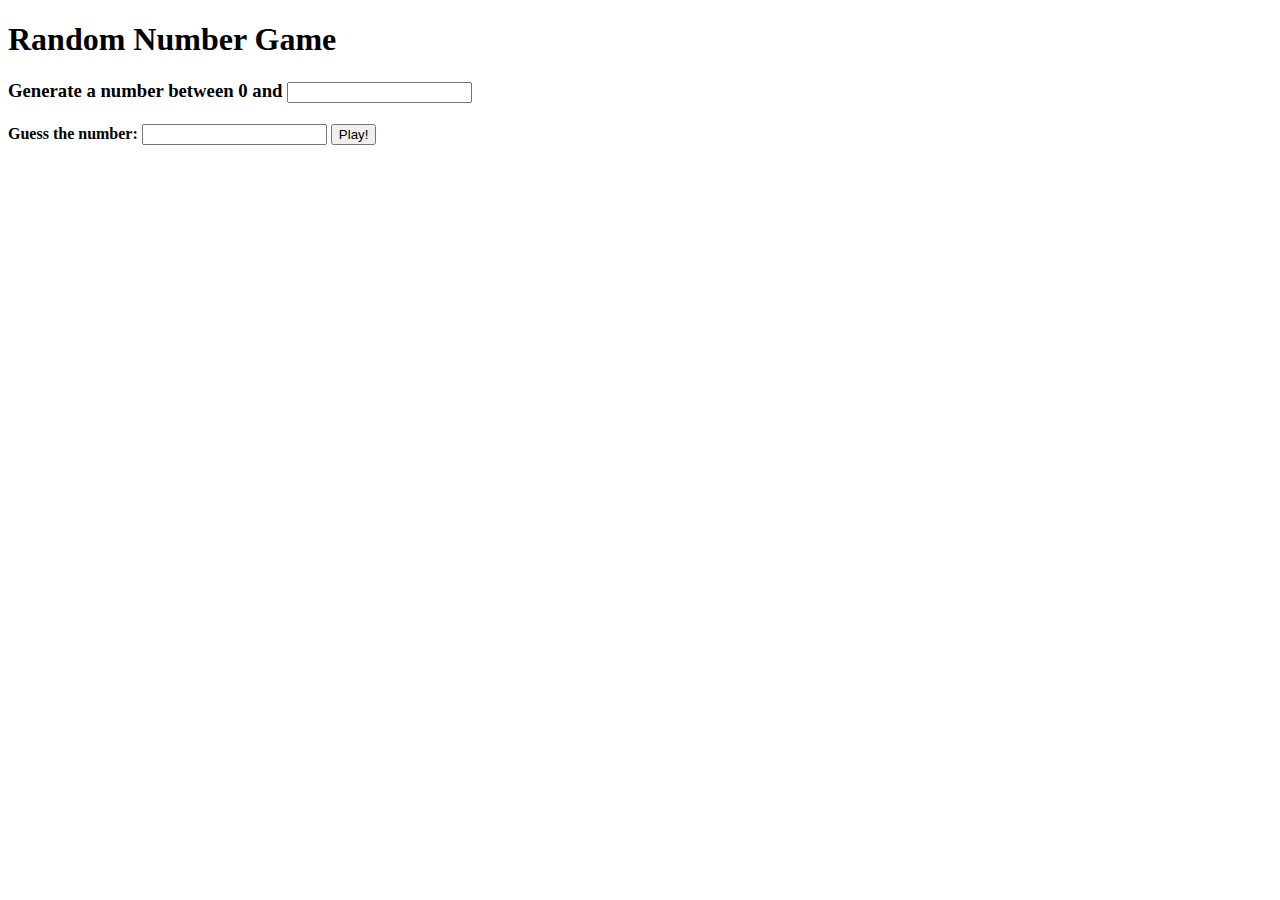
<file: 3-gueesNumberGame/index.html>
<!DOCTYPE html>
<html>
  <head>
    <title>Vanilla Challenge</title>
    <meta charset="UTF-8" />
  </head>
  <body>
    <strong><h1>Random Number Game</h1></strong>
    <strong
      ><h3>
        Generate a number between 0 and
        <input id="setNumber" type="number" /></h3
    ></strong>
    <h4>
      Guess the number: <input id="guessNumber" type="number" />
      <button>Play!</button>
    </h4>
    <h4 class="guessInfo"></h4>
    <h4 class="score"></h4>
    <script src="src/index.js"></script>
  </body>
</html>
</file>
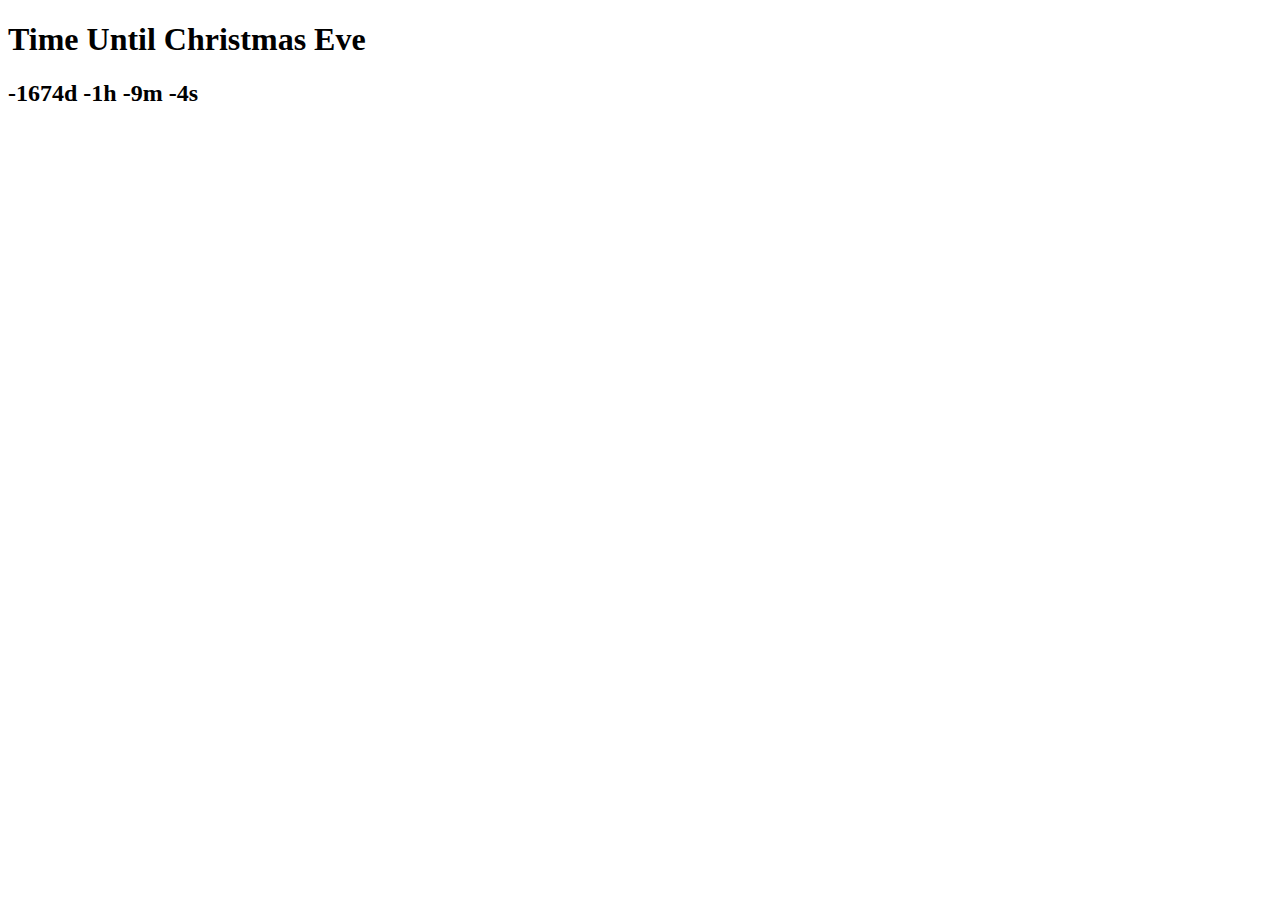
<file: 4-untilChristmas/index.html>
<!DOCTYPE html>
<html>
  <head>
    <title>Time Until Christmas Eve<</title>
    <meta charset="UTF-8" />
  </head>
  <body>
    <h1>Time Until Christmas Eve</h1>
    <h2 class="js-clock"></h2>
    <script src="src/index.js"></script>
  </body>
</html>
</file>
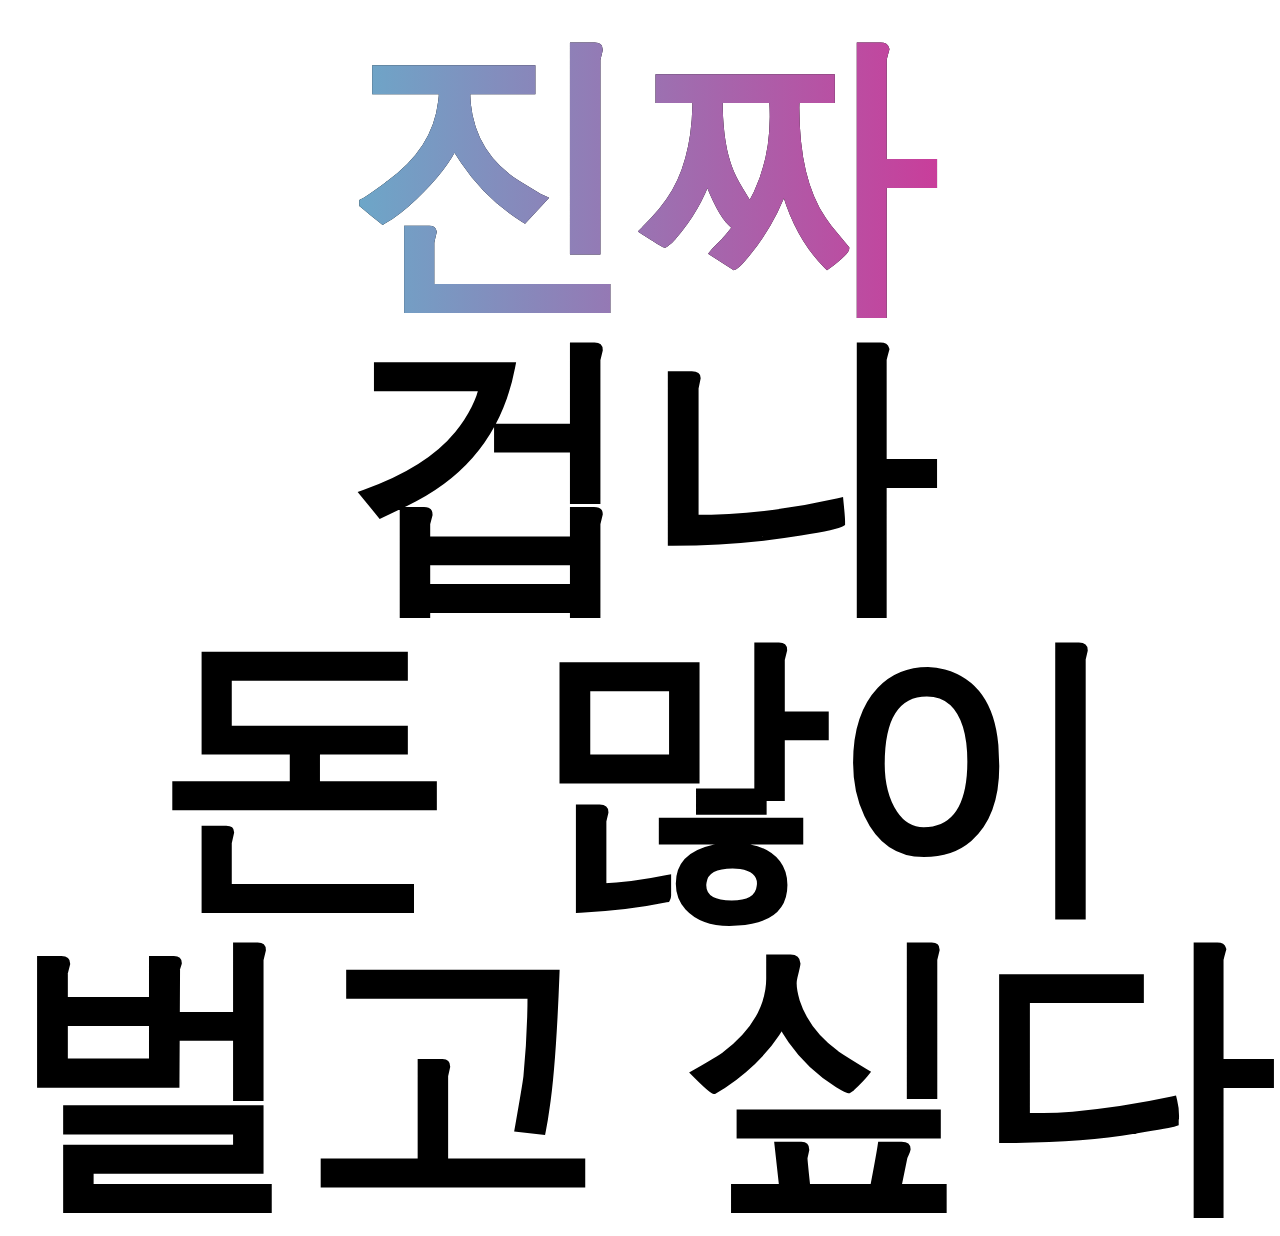
<file: 6-textGradient/index.html>
<!DOCTYPE html>
<html lang="en">
  <head>
    <meta charset="UTF-8" />
    <meta http-equiv="X-UA-Compatible" content="IE=edge" />
    <meta name="viewport" content="width=device-width, initial-scale=1.0" />
    <link rel="stylesheet" href="src/style.css" />
    <title>Document</title>
  </head>
  <body>
    <div class="page">
      <div class="textContainer">
        <span id="text_1" class="gradientText gradient_HTML">진짜</span>
        <span id="text_2" class="gradientText gradient_CSS">겁나</span>
        <span id="text_3" class="gradientText gradient_Javascript"
          >돈 많이 벌고 싶다</span
        >
      </div>
    </div>
    <script type="text/javascript">
      (function () {
        const persist = 2500;
        const textIds = ["text_1", "text_2", "text_3"];

        const turnOnTransition = (el) => {
          el.classList.add("transitionOn");
          setTimeout(() => {
            el.classList.remove("transitionOn");
          }, persist);
        };

        const runTransition = (id) => {
          const el = document.getElementById(id);

          if (el) {
            setTimeout(() => {
              turnOnTransition(el);

              setInterval(() => {
                turnOnTransition(el);
              }, persist * textIds.length);
            }, 1);
          }
        };

        textIds.forEach((id, index) => {
          setTimeout(() => {
            runTransition(id);
          }, index * persist);
        });
      })();
    </script>
    <script src="src/index.js"></script>
  </body>
</html>
</file>
<file: 6-textGradient/src/style.css>
body {
    height: 100vh;
    width: 100%;
    display: inline;
    justify-content: center;
    align-items: center;
    font-family: -apple-system, BlinkMacSystemFont, "Segoe UI", Roboto, Oxygen,
      Ubuntu, Cantarell, "Open Sans", "Helvetica Neue", sans-serif;

    background-color: linear-gradient(to right, red, blue);
    -webkit-background-clip: text;
    color: transparent;
  }
  
  button {
    font-size: 20px;
  }

  .page {
    display: flex;
    min-height: 100vh;
    align-items: stretch;
  }

  .textContainer {
    width: 100%;
    display: flex;
    flex-direction: column;
    font-weight: bold;
    font-size: 300px;
    text-align: center;
    letter-spacing: -0.2rem;
    font-weight: bolder;
    line-height: 1;
    justify-content: center;
  }

  .gradientText {
    position: relative;
    background-image: linear-gradient(to right, #000, #000);
    z-index: 1;
    -webkit-background-clip: text;
    color: transparent;
  }

  .gradientText::before {
    position: absolute;
    top: 0;
    right: 0;
    bottom: 0;
    left: 0;
    z-index: -1;
    transition: opacity 0.5s linear;
    opacity: 0;
    -webkit-background-clip: text;
  }

  .transitionOn::before {
    opacity: 1;
  }

  .gradient_HTML::before {
    content: "진짜";
    background-image: linear-gradient(to right, #34e7e4, #ff0080);
  }
  .gradient_CSS::before {
    content: "겁나";
    background-image: linear-gradient(to right, #f9cb28, #ff0080);
  }
  .gradient_Javascript::before {
    content: "돈 많이 벌고 싶다";
    background-image: linear-gradient(to right, #ff4d4d, #f9cb28);
  }
</file>
